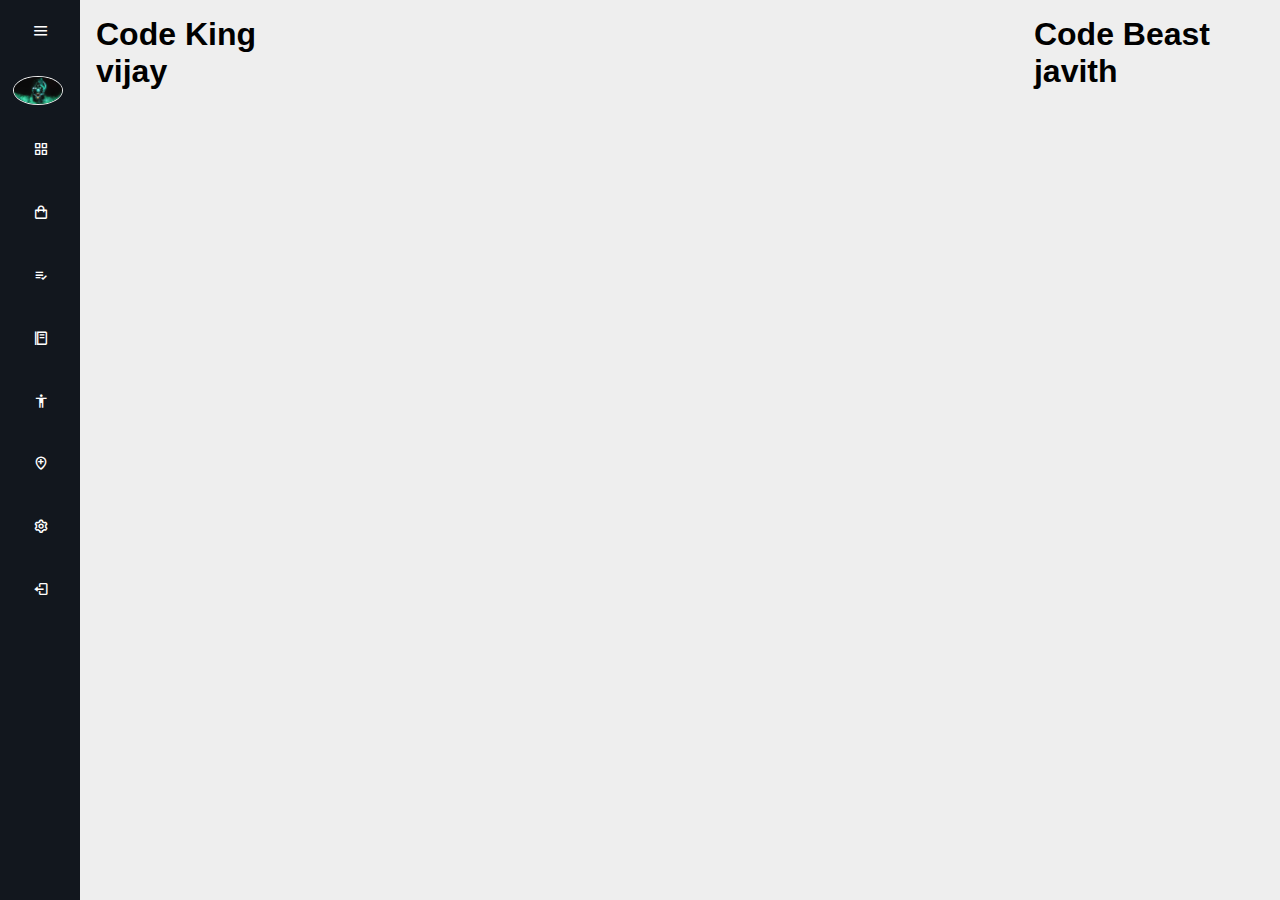
<file: index.html>
<!DOCTYPE html>
<html lang="en">
<head>
    <meta charset="UTF-8">
    <meta name="viewport" content="width=device-width, initial-scale=1.0">
    <link href='https://unpkg.com/boxicons@2.1.4/css/boxicons.min.css' rel='stylesheet'>
    <title>Document</title>
    <link rel="stylesheet" href="index.css">
</head>
<body>
    <div class="sidebar">
        <div class="top">
            <div class="logo">
                <i class="bx bxl-codepen"></i>
                <span>CodeCommerce</span>
            </div>
            <i class="bx bx-menu" id="btn"></i>            
        </div>
        <div class="user">
            <img src="user.jpg" alt="me" class="user-img">
            <div>
            <p class="bold">Clint.J</p>
            <p>Admin</p>
            </div>
        </div>
        <ul>
            <li>
                <a href="#">
                    <i class="bx bx-grid-alt"></i>
                    <span class="nav-item">Dashboard</span>
                </a>
                <span class="tooltip">Dashboard</span>
            </li>
            <li>
                <a href="#">
                    <i class="bx bx-shopping-bag"></i>
                    <span class="nav-item">Products</span>
                </a>
                <span class="tooltip">Products</span>
            </li>
            <li>
                <a href="#">
                    <i class="bx bx-list-check"></i>
                    <span class="nav-item">Categories</span>
                </a>
                <span class="tooltip">Categories</span>
            </li>
            <li>
                <a href="#">
                    <i class="bx bx-food-menu"></i>
                    <span class="nav-item">orders</span>
                </a>
                <span class="tooltip">Orders</span>
            </li>
            <li>
                <a href="#">
                    <i class="bx bx-body"></i>
                    <span class="nav-item">Customers</span>
                </a>
                <span class="tooltip">customers</span>
            </li>
            <li>
                <a href="#">
                    <i class="bx bx-location-plus"></i>
                    <span class="nav-item">Shippings</span>
                </a>
                <span class="tooltip">Shippings</span>
            </li>
            <li>
                <a href="#">
                    <i class="bx bx-cog"></i>
                    <span class="nav-item">Settings</span>
                </a>
                <span class="tooltip">Settings</span>
            </li>
            <li>
                <a href="#">
                    <i class="bx bx-log-out"></i>
                    <span class="nav-item">Logout</span>
                </a>
                <span class="tooltip">Logout</span>
            </li>
            
        </ul>
    </div>
    <div class="main-content">
        <div class="container">
            <h1>Code King <pre>vijay</pre></h1>
            <h1 class="mass">Code Beast <pre>javith</pre></h1>
        </div>
    </div>
</body>
<script>
    let btn = document.querySelector('#btn')
    let sidebar=document.querySelector('.sidebar')

    btn.onclick =function (){
        sidebar.classList.toggle('active');
    }
</script>
</html>
</file>
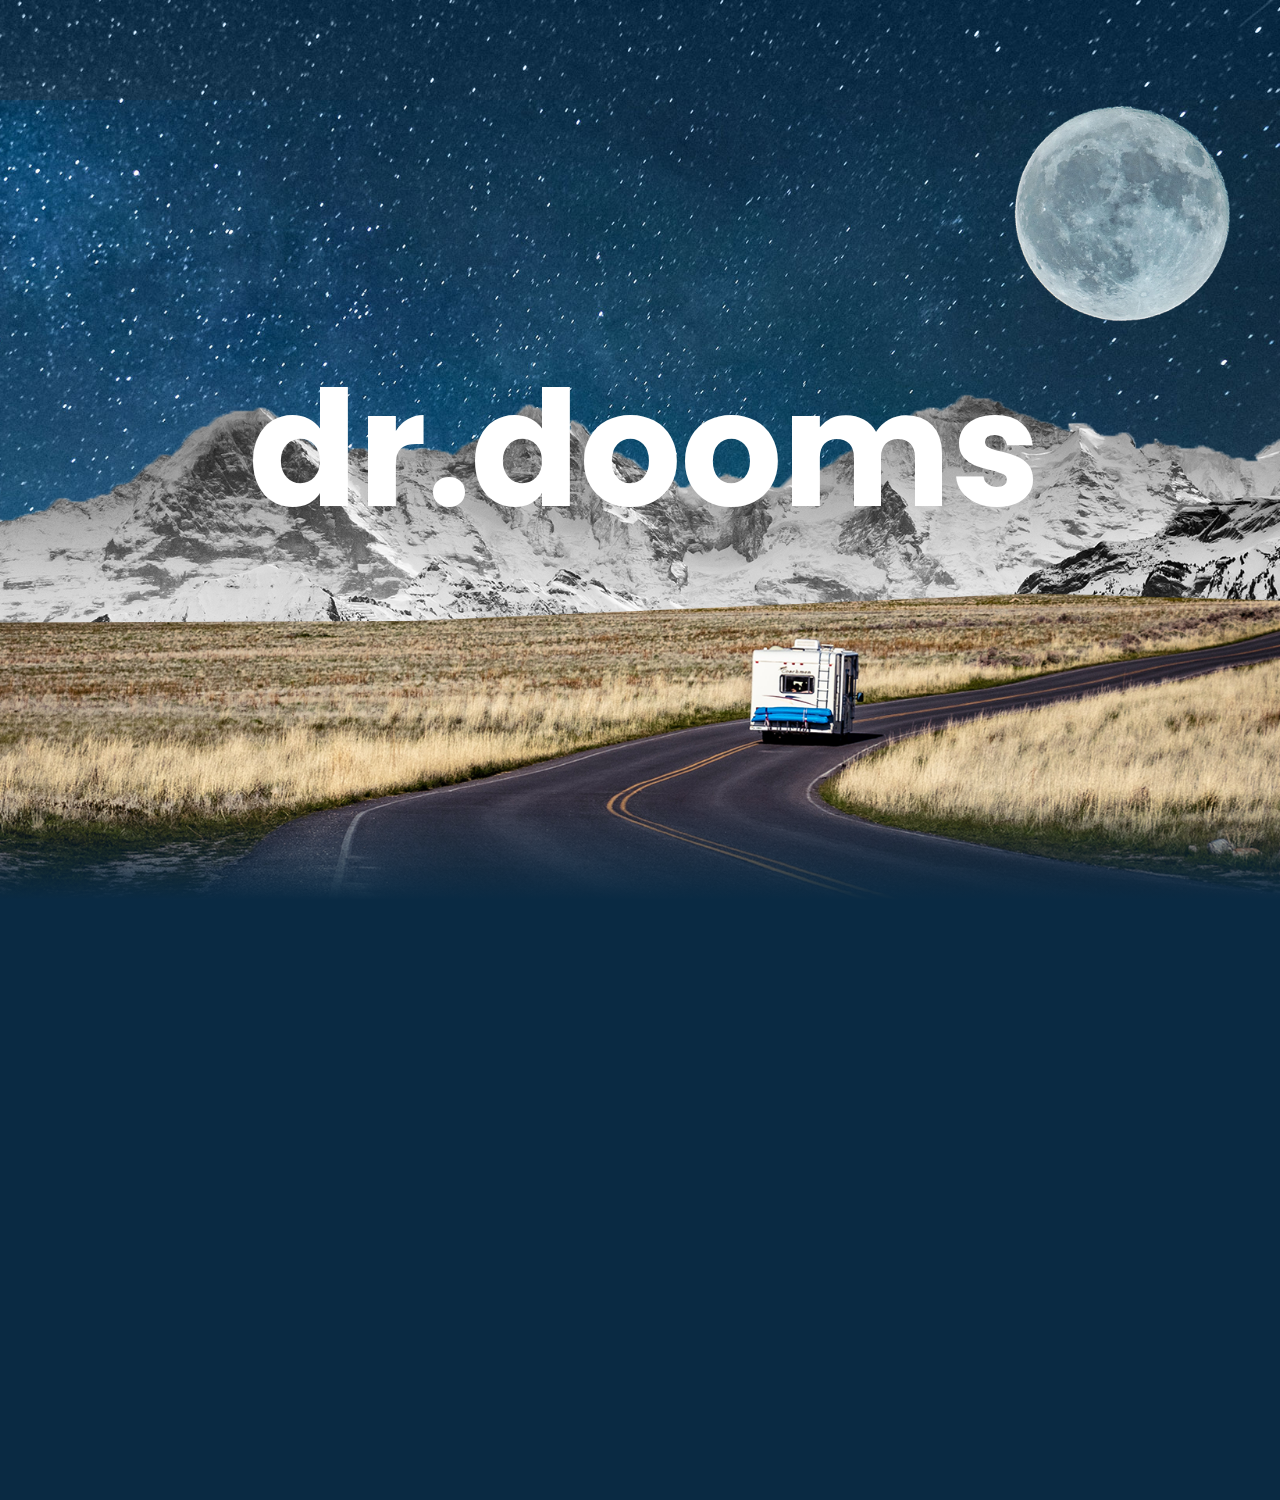
<file: index1.html>
<!DOCTYPE html>
<html lang="en">
<head>
    <meta charset="UTF-8">
    <meta name="viewport" content="width=device-width, initial-scale=1.0">
    <title>Document</title>
    <link rel="stylesheet" href="index1.css">
</head>
<body>
    <section>
        <img src="bg.jpg" alt="" id="bg">
        <img src="moon.png" alt="" id="moon">
        <img src="mountain.png" alt="" id="mountain">s
        <img src="road.png" alt="" id="road">
        <h2 id="text">dr.dooms</h2>
    </section>
    <script type="text/javascript">
        let bg = document.getElementById("bg");
        let moon = document.getElementById("moon");

        let mountain = document.getElementById("mountain");

        let road = document.getElementById("road");
        let text = document.getElementById("text");

        window.addEventListener('scroll',function(){
            var value=window.scrollY;

            bg.style.top = value * 0.5 + 'px';
            moon.style.left = value * 0.5 + 'px';
            mountain.style.top = value * 0.15 + 'px';
            road.style.top = value * 0.15 + 'px';
            text.style.top = value * 1 + 'px';
        })


    </script>
</body>
</html>
</file>
<file: index.css>
*{
    margin: 0;
    padding: 0;
    box-sizing: border-box;
    font-family: 'Segoe UI', Tahoma, Geneva, Verdana, sans-serif;

}
.user-img{
    width: 50px;
    border-radius: 100%;
    border: 1px solid #eee;
}
.sidebar{
    position: absolute;
    top: 0;
    left: 0;
    height: 100vh;
    width: 80px;
    background-color: #12171e;
    padding: 0.4rem 0.8rem;
    transition: all 0.5s ease;

}
.sidebar.active~.main-content{
    left: 250px;
    width: calc(100%-250px);
}
.sidebar.active{
    width: 250px;
    color: #eee;
}
.sidebar #btn{
    position: absolute;
    color: #fff;
    top: .4rem;
    left: 50%;
    font-size: 1.2rem;
    line-height: 50px;
    transform: translateX(-50%);
    cursor: pointer;
}
.sidebar .active #btn{
    left: 90%;

}

.sidebar .top .logo{
    color: #eee;
    display: flex;
    height: 50px;
    width: 100%;
    align-items: center;
    pointer-events: none;
    opacity: 0;
}
.sidebar .active .top .logo{
    opacity: 1;
}

.top .logo i
{
    font-size: 2rem;
    margin-right: 5px;

}
.user{
    display: flex;
    align-items: center;
    margin: 1rem 0;
}
.user p{
    color: #fff;
    opacity: 1;
    margin-left: 1rem;
}

.bold{
    font-weight: 600;
}
.sidebar p{
    opacity: 0;
}
.sidebar .active p{
    opacity: 1;

}
.sidebar ul li{
    position: relative;
    list-style-type: none;
    height: 50px;width: 90%;
    margin: 0.8rem auto;
    line-height: 50px;
}

.sidebar ul li a{
    color: #fff;
    display: flex;
    align-items: center;
    text-decoration: none;
    border-radius: 0.8rem;

}
.sidebar ul li a:hover{
    background-color: #fff;
    color:#12171e;

}
.sidebar ul li a i{
    min-width: 50px;
    text-align: center;
    height: 50px;
    border-radius: 12px;
    line-height: 50px;
}
.sidebar .nav-item{
    opacity: 0;
}
.sidebar .active .nav-item{
    opacity: 1;
}
.sidebar ul li .tooltip{
    position: absolute;
    left: 125px;
    top: 50%;
    transform: translate(-50%,-50%);
    box-shadow: 0.05rem 0.8rem rgba(0,0,0,0.2);
    border-radius: .6rem;
    padding: .4rem 1.2rem;
    line-height: 1.8rem;
    z-index:20;
    opacity: 0;
}
.sidebar ul li:hover .tooltip{
    opacity: 1;
}
.sidebar .active ul li .tooltip{
    display: none;
}
.main-content{
    position: relative;
    background-color: #eee;
    min-height: 100vh;
    top: 0;
    left: 80px;
    transform: all 0.5s ease;
    width: calc(100% -80px);
    padding: 1rem;
}
.container{
    display: flex;
    justify-content: space-between;
}
.mass{
    position: absolute;
    right: 150px;
}
</file>
<file: index1.css>
@import url('https://fonts.googleapis.com/css?family=Poppins:300,400,500,600,700,800,900&display=swap');
*{
    margin: 0;
    padding: 0;
    font-family: 'Poppins',sans-serif;

}
body{
    background: #0a2a43;
    min-height: 1500px;
}
section
{
    position: relative;
    width: 100%;
    height: 100vh;
    overflow: hidden;
    display: flex;
    justify-content: center;
    align-items: center;
}
section:before{
    content:'';
    position: absolute;
    bottom: 0;width: 100%;
    height: 100px;
    background: linear-gradient(to top,#0a2a43,transparent);
    z-index: 10000;
}
section:after{
    content:'';
    position: absolute;
    top: 0;
    left: 0;
    width: 100%;
    height: 100px;
    background: #0a2a43;
    z-index: 10000;
    mix-blend-mode: color;
}
section img{
    position: absolute;
    top: 0;left: 0;
    width: 100%;
    height: 100%;
    object-fit: cover;
    pointer-events: none;
}
#text{
    position: relative;
    color: #fff;
    font-size: 10em;
    z-index: 1;
}
#road
{z-index: 1;}
</file>
